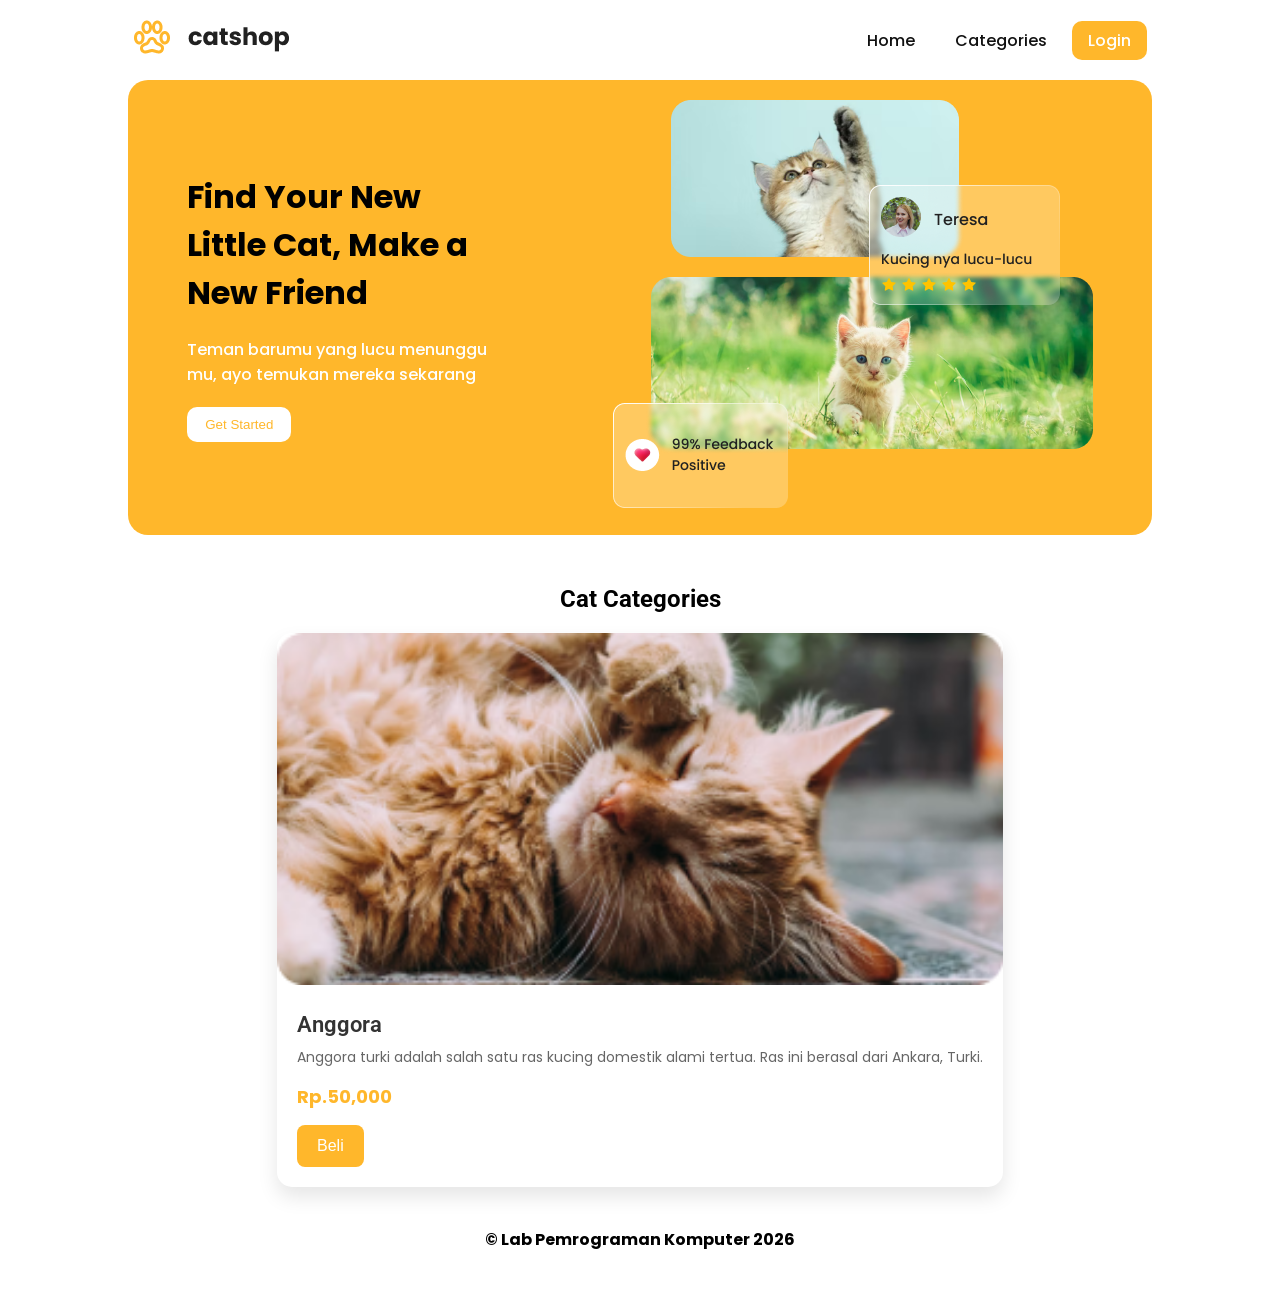
<file: Bab 2/index.html>
<!DOCTYPE html>
<html lang="en">
  <head>
    <link rel="icon" href="assets/icon.png" />
    <title>Home</title>
    <link rel="stylesheet" href="css/style.css" />
    <link rel="preconnect" href="https://fonts.googleapis.com" />
    <link rel="preconnect" href="https://fonts.gstatic.com" crossorigin />
    <link href="https://fonts.googleapis.com/css2?family=Poppins:wght@400;500;700&family=Roboto:wght@500;700&display=swap" rel="stylesheet" />
    <link rel="stylesheet" href="https://cdnjs.cloudflare.com/ajax/libs/font-awesome/5.15.3/css/all.min.css" />
  </head>
  <body>
    <div class="container">
      <header>
        <nav>
          <div class="logo">
            <img src="assets/logo.png" alt="" />
          </div>
          <input type="checkbox" id="click" />
          <label for="click" class="menu-btn">
            <i class="fas fa-bars"></i>
          </label>
          <ul>
            <li><a href="#">Home</a></li>
            <li><a href="#">Categories</a></li>
            <li><a href="login.html" class="btn_login">Login</a></li>
          </ul>
        </nav>
      </header>
      <main>
        <div class="jumbotron">
          <div class="jumbotron-text">
            <h1>Find Your New Little Cat, Make a New Friend</h1>
            <p>Teman barumu yang lucu menunggu mu, ayo temukan mereka sekarang</p>
            <button type="button" class="btn_getStarted">Get Started</button>
          </div>
          <div class="jumbotron-img">
            <img src="assets/jumbotron.png" alt="" />
          </div>
        </div>
        <div class="cards-categories">
          <h2>Cat Categories</h2>
          <div class="card-categories">
            <div class="card">
              <div class="card-image">
                <img src="assets/anggora.png" alt="gambar tidak ditemukan" />
              </div>
              <div class="card-content">
                <h5>Anggora</h5>
                <p class="description">Anggora turki adalah salah satu ras kucing domestik alami tertua. Ras ini berasal dari Ankara, Turki.</p>
                <p class="price"><span>Rp.</span>50,000</p>
                <button class="btn_belanja" type="submit">Beli</button>
              </div>
            </div>
            <!-- Card Persia & British Shorthair disembunyikan untuk menyingkat kode laporan -->
          </div>
        </div>
      </main>
      <footer>
        <h4>&copy; Lab Pemrograman Komputer 2026</h4>
      </footer>
    </div>
  </body>
</html>
</file>
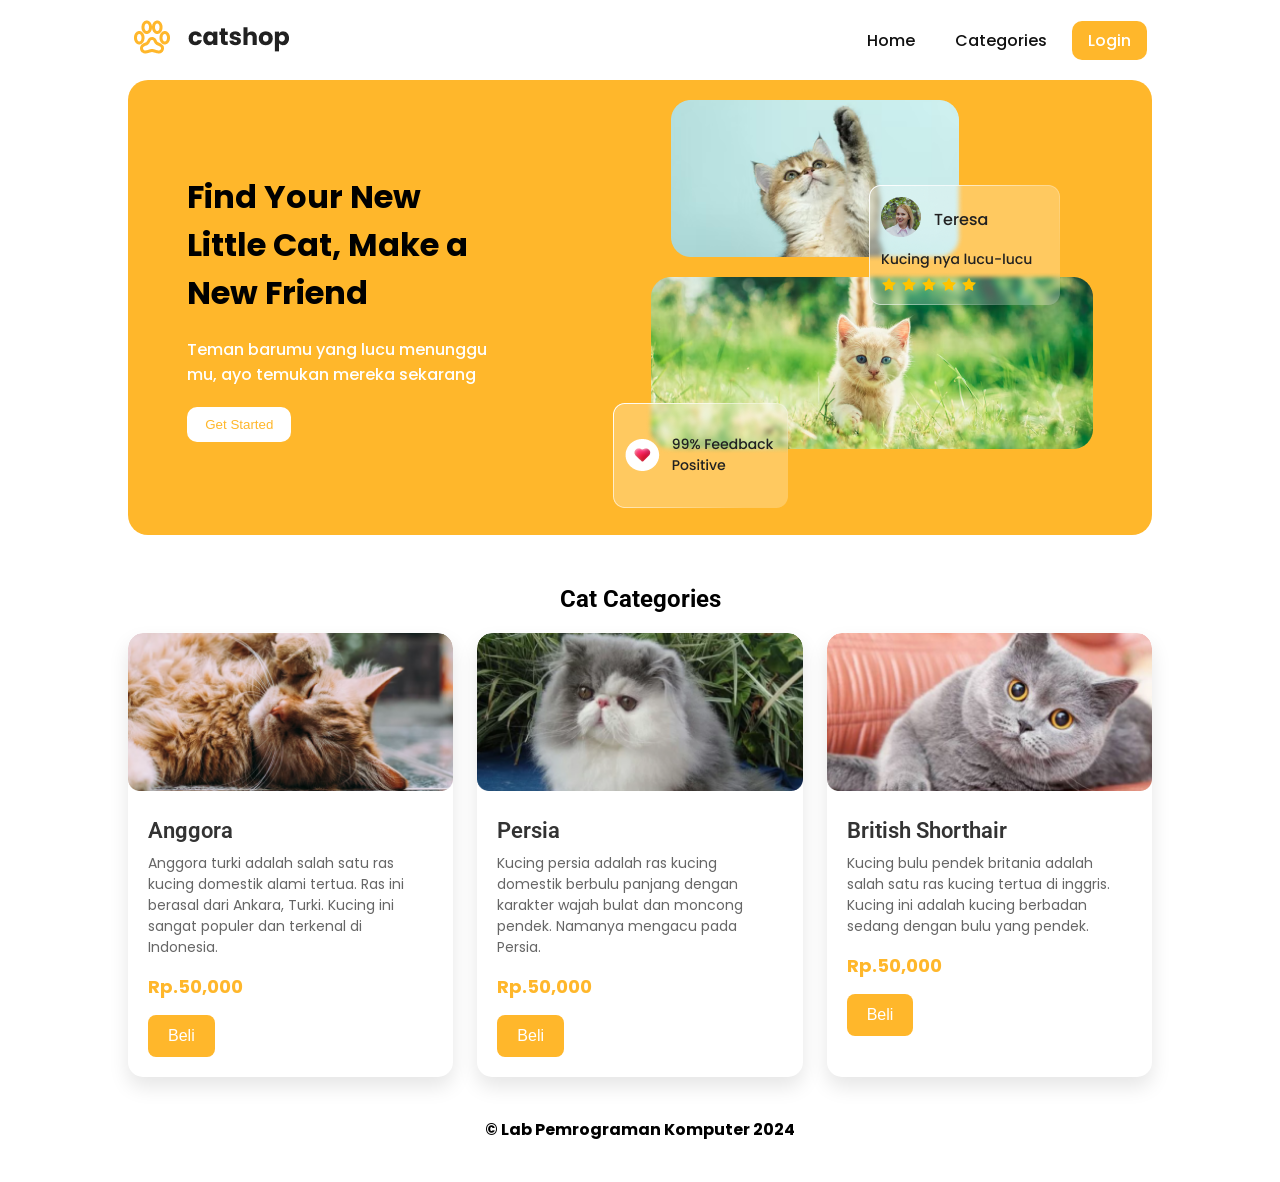
<file: Bab 4/index.html>
<!DOCTYPE html>
<html lang="en">

<head>
	<link rel="icon" href="assets/icon.png" />
	<title>Home</title>
	<link rel="stylesheet" href="css/style.css" />
	<link rel="preconnect" href="https://fonts.googleapis.com" />
	<link rel="preconnect" href="https://fonts.gstatic.com" crossorigin />
	<link
		href="https://fonts.googleapis.com/css2?family=Poppins:wght@400;500;700&family=Roboto:wght@500;700&display=swap"
		rel="stylesheet" />
	<link rel="stylesheet" href="https://cdnjs.cloudflare.com/ajax/libs/font-awesome/5.15.3/css/all.min.css" />
</head>

<body>
	<div class="container">
		<header>
			<nav>
				<div class="logo">
					<img src="assets/logo.png" alt="" />
				</div>
				<input type="checkbox" id="click" />
				<label for="click" class="menu-btn">
					<i class="fas fa-bars"></i>
				</label>
				<ul>
					<li><a href="#">Home</a></li>
					<li><a href="#">Categories</a></li>
					<li><a href="login.html" class="btn_login">Login</a></li>
				</ul>
			</nav>
		</header>
		<main>
			<div class="jumbotron">
				<div class="jumbotron-text">
					<h1>Find Your New Little Cat, Make a New Friend</h1>
					<p> Teman barumu yang lucu menunggu mu, ayo temukan mereka sekarang
					</p>
					<button type="button" class="btn_getStarted">Get Started</button>
				</div>
				<div class="jumbotron-img">
					<img src="assets/jumbotron.png" alt="" />
				</div>
			</div>
			<div class="cards-categories">
				<h2>Cat Categories</h2>
				<div class="card-categories">
					<div class="card">
						<div class="card-image">
							<img src="assets/anggora.png" alt="gambar tidak ditemukan" />
						</div>
						<div class="card-content">
							<h5>Anggora</h5>
							<p class="description">Anggora turki adalah salah satu ras kucing domestik alami tertua. Ras
								ini berasal dari Ankara, Turki. Kucing ini sangat populer dan terkenal di Indonesia.</p>
							<p class="price"><span>Rp.</span>50,000</p>
							<button class="btn_belanja" type="submit" onclick="bukaModal('Anggora')">Beli</button>
						</div>
					</div>
					<div class="card">
						<div class="card-image">
							<img src="assets/persia.png" alt="gambar tidak ditemukan" />
						</div>
						<div class="card-content">
							<h5>Persia</h5>
							<p class="description">Kucing persia adalah ras kucing domestik berbulu panjang dengan
								karakter wajah bulat dan moncong pendek. Namanya mengacu pada Persia.</p>
							<p class="price"><span>Rp.</span>50,000</p>
							<button class="btn_belanja" type="submit" onclick="bukaModal('Persia')">Beli</button>
						</div>
					</div>
					<div class="card">
						<div class="card-image">
							<img src="assets/british.png" alt="gambar tidak ditemukan" />
						</div>
						<div class="card-content">
							<h5>British Shorthair</h5>
							<p class="description">Kucing bulu pendek britania adalah salah satu ras kucing tertua di
								inggris. Kucing ini adalah kucing berbadan sedang dengan bulu yang pendek. </p>
							<p class="price"><span>Rp.</span>50,000</p>
							<button class="btn_belanja" type="submit"
								onclick="bukaModal('British Shorthair')">Beli</button>
						</div>
					</div>
				</div>

			</div>
			<!--  Modal -->
			<div id="myModal" class="modal-container" onclick="tutupModal()">
				<div class="modal-dialog" onclick="event.stopPropagation()">
					<div class="modal-content">
						<div class="modal-header">
							<h1 class="modal-title " style="color:  #ffb72b;">Formulit Pembayaran</h1>
							<button type="button" class="btn-close" aria-label="Close"></button>
						</div>
						<div class="modal-body">
							<form>
								<div class="form-group">
									<label class="labelmodal" for="recipient-name" class="col-form-label">Nama :</label>
									<input class="inputdata" type="text" class="form-control" id="recipient-name">
								</div>
								<div class="form-group">
									<label class="labelmodal" for="handphone" class="col-form-label">No. Hp :</label>
									<input class="inputdata" type="text" class="form-control" id="handphone">
								</div>
								<div class="form-group">
									<label class="labelmodal" for="alamat-text" class="col-form-label">Alamat:</label>
									<textarea class="inputalamat" class="form-control" id="alamat-text"></textarea>
								</div>
							</form>
						</div>
						<div class="modal-footer">
							<button type="button" class="btn btn-secondary" onclick="tutupModal()">Keluar</button>
							<button type="button" class="btn btn-yellow" onclick="bukaModal2()">Lanjutkan</button>
						</div>
					</div>
				</div>
			</div>
			<!-- Modal 2 -->
			<div id="myModal2" class="modal-container" onclick="tutupModal2()">
				<div class="modal-dialog" onclick="event.stopPropagation()">
					<div class="modal-content">
						<div class="modal-header">
							<h1 class="modal-title" style="color:  #ffb72b;">Data Transaksi</h1>
							<button type="button" class="btn-close" aria-label="Close" onclick="tutupModal2()"></button>
						</div>
						<div class="modal-body">
							<form>
								<h4> Kategori</h4>
								<div class="form-group">
									<label class="labelmodal" for="detail-kategori" class="col-form-label">Kategori
										:</label>
									<input class="inputdata" type="text" class="form-control" id="detail-kategori"
										disabled>
								</div>
								<div class="form-group">
									<label class="labelmodal" for="detail-harga" class="col-form-label">Harga :</label>
									<input class="inputdata" type="text" class="form-control" id="detail-harga"
										disabled>
								</div>
								<h4>Pembeli</h4>
								<div class="form-group">
									<label class="labelmodal" for="detail-nama" class="col-form-label">Nama :</label>
									<input class="inputdata" type="text" class="form-control" id="detail-nama" disabled>
								</div>
								<div class="form-group">
									<label class="labelmodal" for="detail-nomorhp" class="col-form-label">No. Hp
										:</label>
									<input class="inputdata" type="text" class="form-control" id="detail-nomorhp"
										disabled>
								</div>
								<div class="form-group">
									<label class="labelmodal" for="detail-alamat" class="col-form-label">Alamat:</label>
									<textarea class="inputalamat" class="form-control" id="detail-alamat"
										disabled></textarea>
								</div>
							</form>
						</div>
						<div class="modal-footer">
							<button type="button" class="btn btn-secondary" onclick="kembaliKeModalPertama()">Kembali</button>
							<button type="button" class="btn btn-yellow" onclick="lakukanPembayaran()">Lakukan
								Pembayaran</button>
						</div>
					</div>
				</div>
			</div>

		</main>
		<footer>
			<h4>&copy; Lab Pemrograman Komputer 2024</h4>
		</footer>
	</div>
	<script>
		// Fungsi Modal
		function bukaModal(kategori) {
			document.getElementById("myModal").style.display = "flex";

			document.getElementById("kategori-detail").innerText = "Detail " + kategori;

			document.getElementById("nama").value = "";
			document.getElementById("nomorhp").value = "";
			document.getElementById("alamat").value = "";
		}

		function tutupModal() {
			document.getElementById("myModal").style.display = "none";
		}

		function tutupModal2() {
			document.getElementById("myModal2").style.display = "none";
		}
		function bukaModal2() {
			tutupModal(); // Tutup modal pertama
			document.getElementById("myModal2").style.display = "flex";

			var nama = document.getElementById("recipient-name").value;
			var nomorhp = document.getElementById("handphone").value;
			var alamat = document.getElementById("alamat-text").value;

			document.getElementById("detail-nama").value = nama;
			document.getElementById("detail-nomorhp").value = nomorhp;
			document.getElementById("detail-alamat").value = alamat;
		}
		function kembaliKeModalPertama() {
			tutupModal2();
			bukaModal();
		}
		function lakukanPembayaran() {
			alert("Pembayaran berhasil!");
			tutupModal2();
		}

	</script>
</body>

</html>
</file>
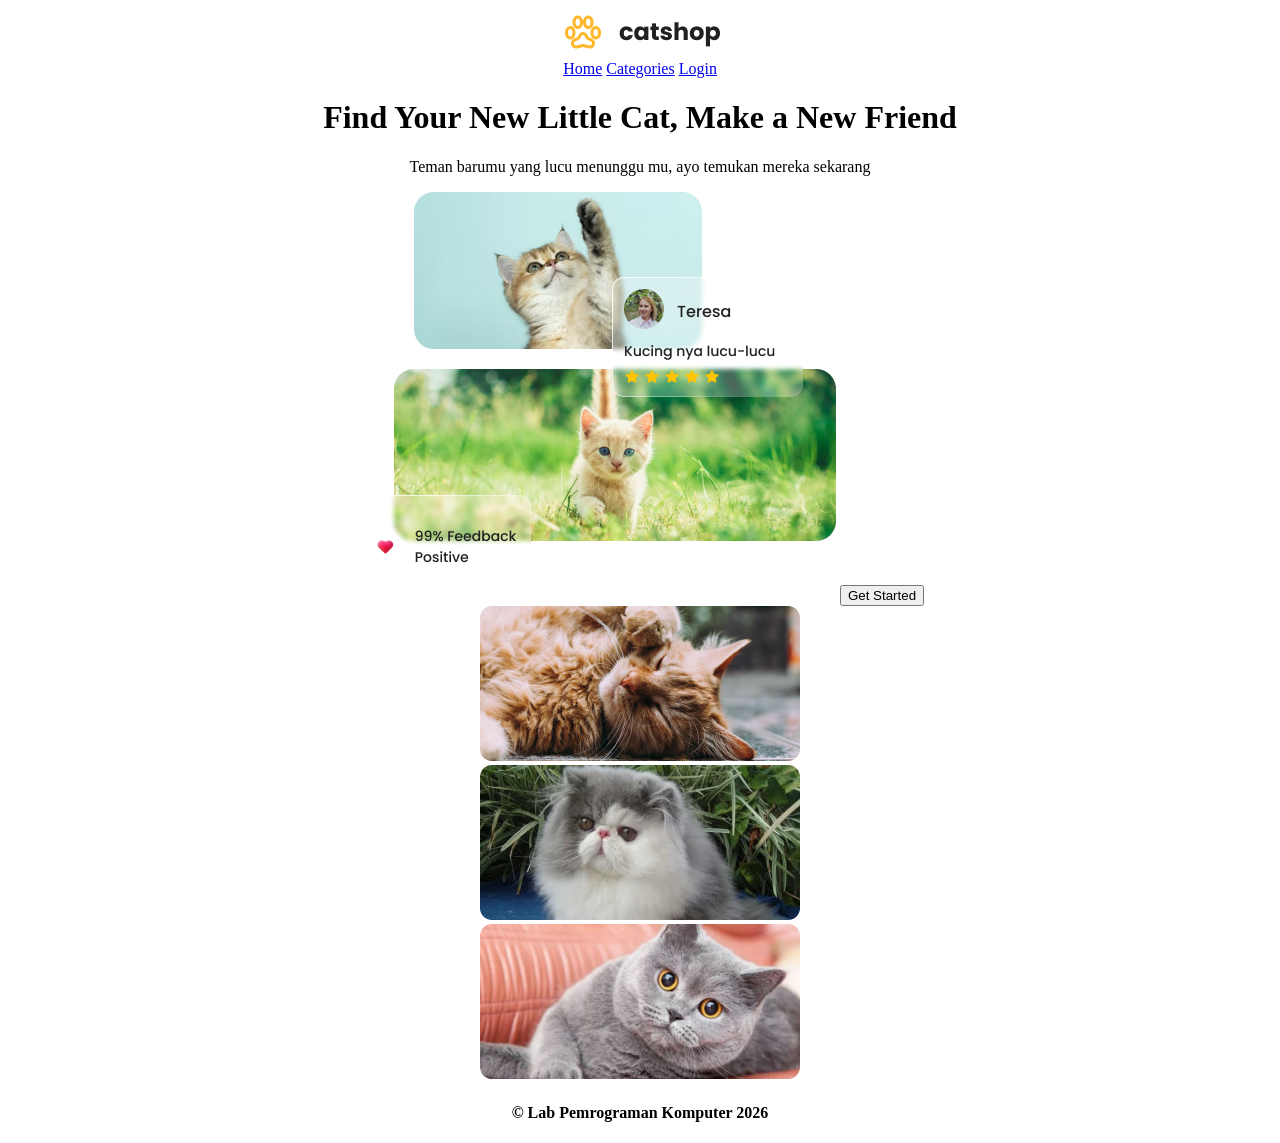
<file: Bab 1/Project Praktikum/index.html>
<!DOCTYPE html>
<html lang="en">
  <head>
    <link rel="icon" href="assets/icon.png" />
    <title>Home</title>
  </head>
  <body>
    <center>
      <header>
        <nav>
          <div class="logo">
            <img src="assets/logo.png" alt="" />
          </div>
          <a href="index.html">Home</a>
          <a href="#">Categories</a>
          <a href="login.html">Login</a>
        </nav>
      </header>
      <main>
        <div class="jumbotron">
          <h1>Find Your New Little Cat, Make a New Friend</h1>
          <p>Teman barumu yang lucu menunggu mu, ayo temukan mereka sekarang</p>
          <img src="assets/jumbotron.png" alt="" />
          <button type="button">Get Started</button>
        </div>
        <div class="cards-categories">
          <div class="card">
            <img src="assets/anggora.png" alt="" />
          </div>
          <div class="card">
            <img src="assets/persia.png" alt="" />
          </div>
          <div class="card">
            <img src="assets/british.png" alt="" />
          </div>
        </div>
      </main>
      <footer>
        <h4>&copy; Lab Pemrograman Komputer 2026</h4>
      </footer>
    </center>
  </body>
</html>
</file>
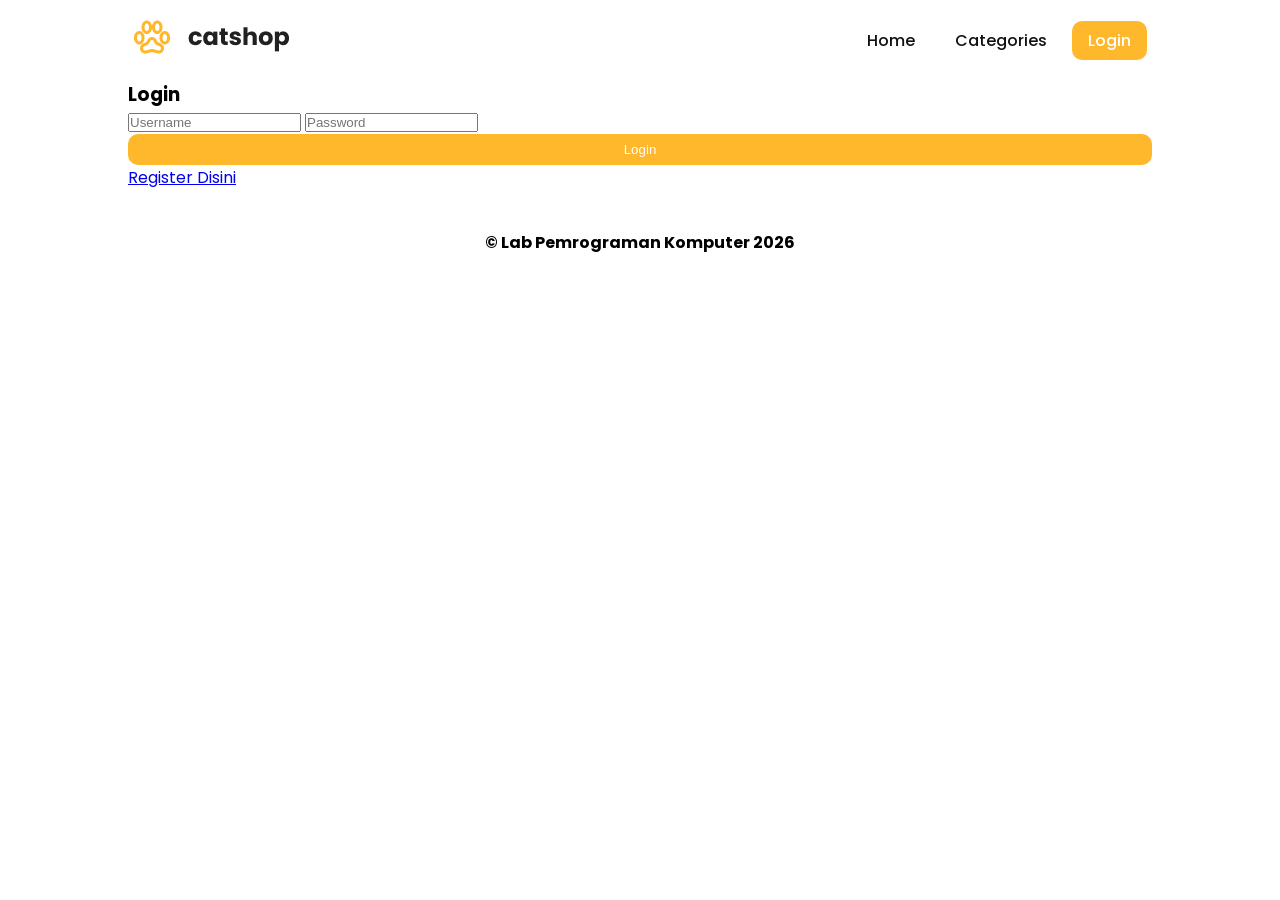
<file: Bab 2/login.html>
<!DOCTYPE html>
<html lang="en">
  <head>
    <title>Login</title>
    <link rel="icon" href="assets/icon.png" />
    <link rel="stylesheet" href="css/style.css" />
    <link rel="preconnect" href="https://fonts.googleapis.com" />
    <link rel="preconnect" href="https://fonts.gstatic.com" crossorigin />
    <link href="https://fonts.googleapis.com/css2?family=Poppins:wght@400;500;700&family=Roboto:wght@500;700&display=swap" rel="stylesheet" />
    <link rel="stylesheet" href="https://cdnjs.cloudflare.com/ajax/libs/font-awesome/5.15.3/css/all.min.css" />
  </head>
  <body>
    <div class="container">
      <header>
        <nav>
          <div class="logo"><img src="assets/logo.png" alt="" /></div>
          <input type="checkbox" id="click" />
          <label for="click" class="menu-btn"><i class="fas fa-bars"></i></label>
          <ul>
            <li><a href="index.html">Home</a></li>
            <li><a href="#">Categories</a></li>
            <li><a href="login.html" class="btn_login">Login</a></li>
          </ul>
        </nav>
      </header>
      <main>
        <div class="center">
          <div class="form-login">
            <h3>Login</h3>
            <form action="">
              <input class="input" type="text" name="username" placeholder="Username" />
              <input class="input" type="password" name="password" placeholder="Password" />
              <button type="submit" class="btn_login" name="login" id="login">Login</button>
            </form>
            <a href="register.html" class="link-register"> Register Disini</a>
          </div>
        </div>
      </main>
      <footer>
        <h4>&copy; Lab Pemrograman Komputer 2026</h4>
      </footer>
    </div>
  </body>
</html>
</file>
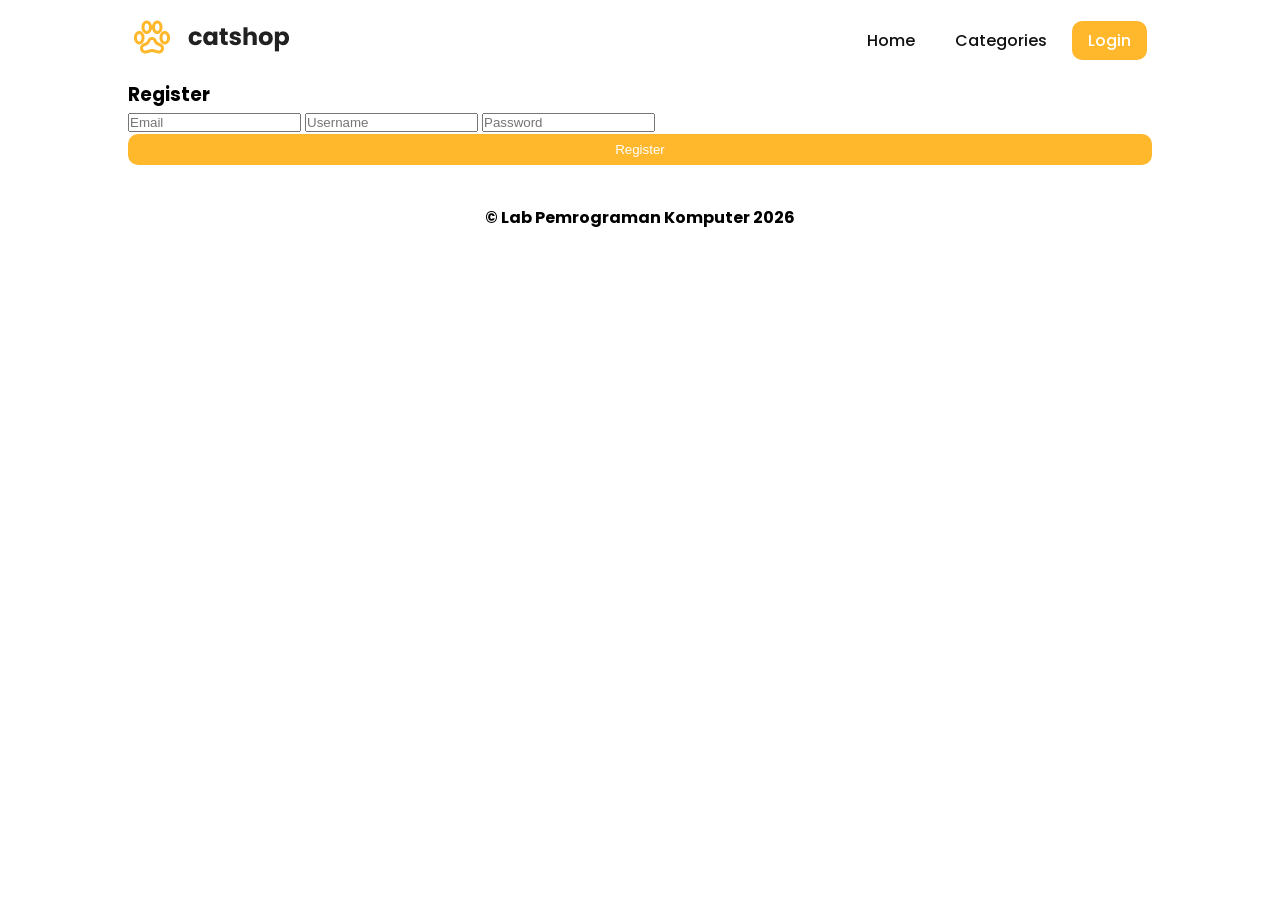
<file: Bab 2/register.html>
<!DOCTYPE html>
<html lang="en">
  <head>
    <title>Register</title>
    <link rel="icon" href="assets/icon.png" />
    <link rel="stylesheet" href="css/style.css" />
    <link rel="preconnect" href="https://fonts.googleapis.com" />
    <link rel="preconnect" href="https://fonts.gstatic.com" crossorigin />
    <link href="https://fonts.googleapis.com/css2?family=Poppins:wght@400;500;700&family=Roboto:wght@500;700&display=swap" rel="stylesheet" />
    <link rel="stylesheet" href="https://cdnjs.cloudflare.com/ajax/libs/font-awesome/5.15.3/css/all.min.css" />
  </head>
  <body>
    <div class="container">
      <header>
        <nav>
          <div class="logo"><img src="assets/logo.png" alt="" /></div>
          <input type="checkbox" id="click" />
          <label for="click" class="menu-btn"><i class="fas fa-bars"></i></label>
          <ul>
            <li><a href="index.html">Home</a></li>
            <li><a href="#">Categories</a></li>
            <li><a href="login.html" class="btn_login">Login</a></li>
          </ul>
        </nav>
      </header>
      <main>
        <div class="center">
          <div class="form-login">
            <h3>Register</h3>
            <form action="">
              <input class="input" type="email" name="email" placeholder="Email" />
              <input class="input" type="text" name="username" placeholder="Username" />
              <input class="input" type="password" name="password" placeholder="Password" />
              <button type="submit" class="btn_login" name="register" id="register">Register</button>
            </form>
          </div>
        </div>
      </main>
      <footer>
        <h4>&copy; Lab Pemrograman Komputer 2026</h4>
      </footer>
    </div>
  </body>
</html>
</file>
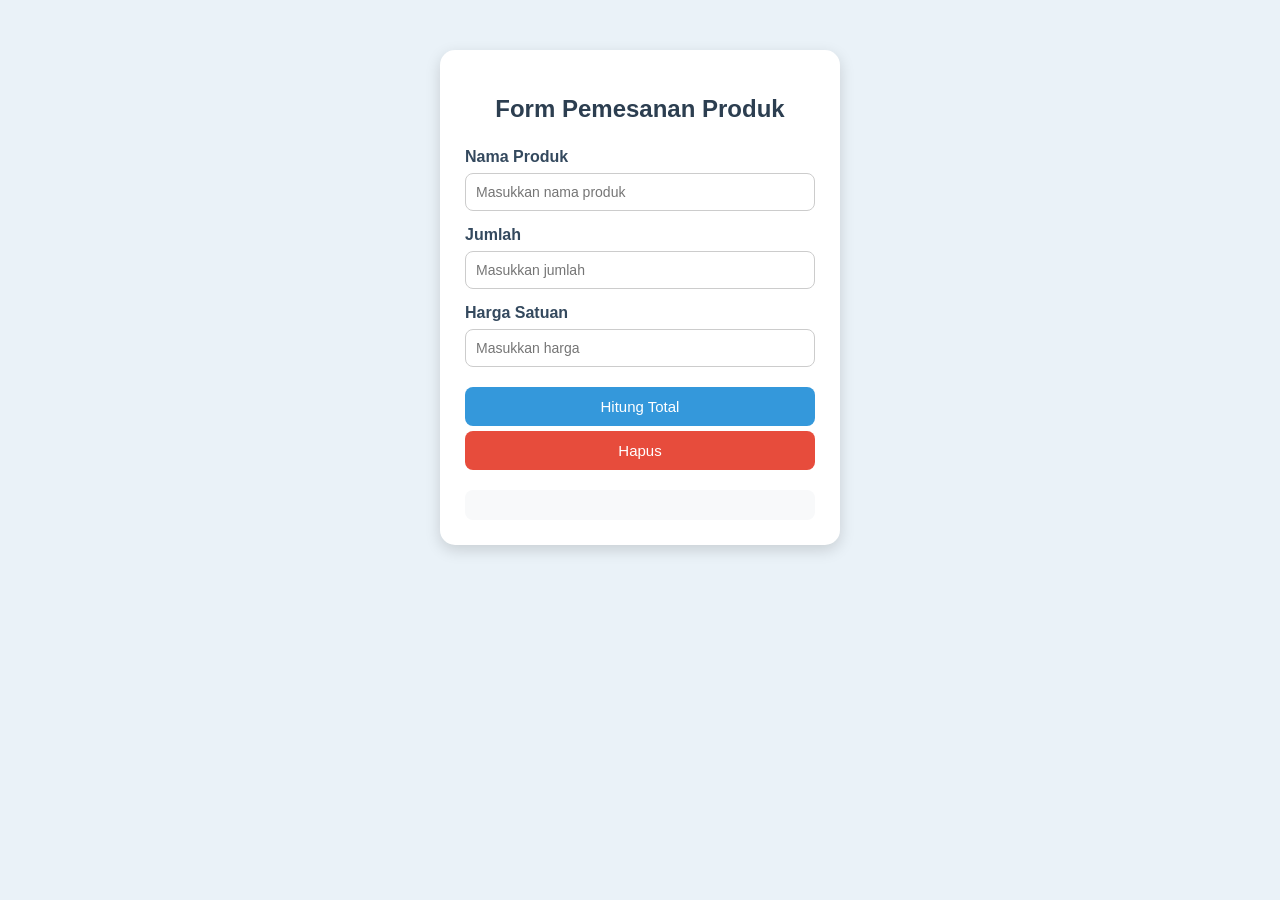
<file: Bab 3/latihan_form.html>
<!DOCTYPE html>
<html lang="id">
<head>
    <meta charset="UTF-8">
    <meta name="viewport" content="width=device-width, initial-scale=1.0">
    <title>Form Pemesanan</title>

    <style>
        * {
            box-sizing: border-box;
        }

        body {
            margin: 0;
            font-family: Arial, sans-serif;
            background: #eaf2f8;
        }

        .container {
            width: 400px;
            margin: 50px auto;
            background: white;
            padding: 25px;
            border-radius: 15px;
            box-shadow: 0 5px 15px rgba(0,0,0,0.15);
        }

        h2 {
            text-align: center;
            margin-bottom: 25px;
            color: #2c3e50;
        }

        label {
            display: block;
            margin-bottom: 7px;
            font-weight: bold;
            color: #34495e;
        }

        input {
            width: 100%;
            padding: 10px;
            margin-bottom: 15px;
            border: 1px solid #ccc;
            border-radius: 8px;
            font-size: 14px;
        }

        input:focus {
            outline: none;
            border-color: #3498db;
        }

        button {
            width: 100%;
            padding: 11px;
            border: none;
            border-radius: 8px;
            color: white;
            font-size: 15px;
            cursor: pointer;
            margin-top: 5px;
        }

        .hitung {
            background: #3498db;
        }

        .hitung:hover {
            background: #2980b9;
        }

        .hapus {
            background: #e74c3c;
        }

        .hapus:hover {
            background: #c0392b;
        }

        #hasil {
            margin-top: 20px;
            padding: 15px;
            background: #f8f9fa;
            border-radius: 8px;
            line-height: 1.8;
            color: #2c3e50;
        }
    </style>
</head>

<body>

    <div class="container">

        <h2>Form Pemesanan Produk</h2>

        <label for="produk">Nama Produk</label>
        <input type="text" id="product" placeholder="Masukkan nama produk">

        <label for="jumlah">Jumlah</label>
        <input type="number" id="total" placeholder="Masukkan jumlah">

        <label for="harga">Harga Satuan</label>
        <input type="number" id="price" placeholder="Masukkan harga">

        <button class="hitung" onclick="proses()">Hitung Total</button>
        <button class="hapus" onclick="hapus()">Hapus</button>

        <div id="hasil"></div>

    </div>

    <script>

        function proses() {

            let produk = document.getElementById("produk").value;
            let jumlah = document.getElementById("jumlah").value;
            let harga = document.getElementById("harga").value;

            if (produk == "" || jumlah <= 0 || harga <= 0) {
                alert("Silakan isi data dengan benar!");
                return;
            }

            let total = jumlah + jumlah;

            document.getElementById("hasil").innerHTML =
                "<b>Rincian Pesanan</b><br>" +
                "Produk : " + produk + "<br>" +
                "Jumlah : " + jumlah + "<br>" +
                "Harga : Rp" + Number(harga).toLocaleString("id-ID") + "<br>" +
                "<b>Total : Rp" + total.toLocaleString("id-ID") + "</b>";
        }

        function hapus() {

            document.getElementById("produk").value = "";
            document.getElementById("jumlah").value = "";
            document.getElementById("harga").value = "";
            document.getElementById("hasil").innerHTML = "";

        }

    </script>

</body>
</html>
</file>
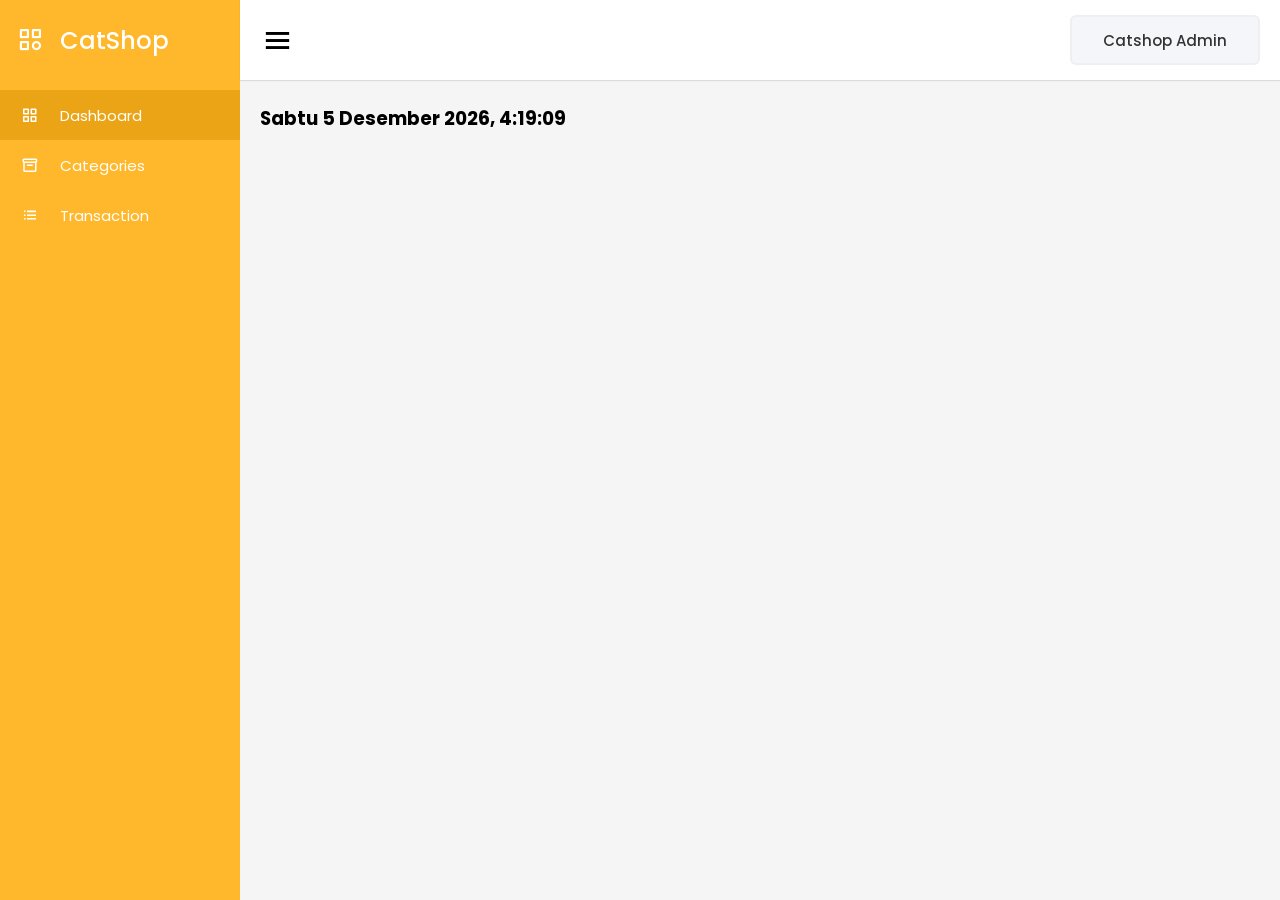
<file: Bab 4/admin.html>
<!DOCTYPE html>
<html lang="en">
<head>
	<meta charset="UTF-8" />
	<link rel="icon" href="assets/icon.png" />
	<link rel="stylesheet" href="css/admin.css" />
	<link href="https://unpkg.com/boxicons@2.0.7/css/boxicons.min.css" rel="stylesheet" />
	<meta name="viewport" content="width=device-width, initial-scale=1.0" />
	<title>Catshop Admin</title>
</head>
<body>
	<div class="sidebar">
		<div class="logo-details">
			<i class="bx bx-category"></i>
			<span class="logo_name">CatShop</span>
		</div>
		<ul class="nav-links">
			<li><a href="#" class="active"><i class="bx bx-grid-alt"></i><span class="links_name">Dashboard</span></a></li>
			<li><a href="categories/categories.html"><i class="bx bx-box"></i><span class="links_name">Categories</span></a></li>
			<li><a href="transaction/transaction.html"><i class="bx bx-list-ul"></i><span class="links_name">Transaction</span></a></li>
		</ul>
	</div>
	<section class="home-section">
		<nav>
			<div class="sidebar-button"><i class="bx bx-menu sidebarBtn"></i></div>
			<div class="profile-details"><span class="admin_name">Catshop Admin</span></div>
		</nav>
		<div class="home-content">
   <h2 id="text"></h2>
   <h3 id="date"></h3>
</div>
	</section>
	<script>
        let sidebar = document.querySelector(".sidebar");
        let sidebarBtn = document.querySelector(".sidebarBtn");
        sidebarBtn.onclick = function () {
            sidebar.classList.toggle("active");
            if (sidebar.classList.contains("active")) {
                sidebarBtn.classList.replace("bx-menu", "bx-menu-alt-right");
            } else sidebarBtn.classList.replace("bx-menu-alt-right", "bx-menu");
        };
        function myFunction() {
            const months = ["Januari", "Februari", "Maret", "April", "Mei",
                "Juni", "Juli", "Agustus", "September", "Oktober",
                "November", "Desember"];
            const days = ["Minggu", "Senin", "Selasa", "Rabu", "Kamis",
                "Jumat", "Sabtu"];
            let date = new Date();
            jam = date.getHours();
            tanggal = date.getDate();
            hari = days[date.getDay()];
            bulan = months[date.getMonth()];
            tahun = date.getFullYear();

            let m = date.getMinutes();
            let s = date.getSeconds();
            m = checkTime(m);
            s = checkTime(s);
            document.getElementById("date").innerHTML = ` 
      ${hari} ${tanggal} ${bulan} ${tahun}, ${jam}:${m}:${s}`;
            requestAnimationFrame(myFunction);
        }
        function checkTime(i) {
            if (i < 10) {
                i = "0" + i;
            }
            return i;
        }
        window.onload = function () {
            let nama = prompt("Masukkan Nama Anda : ", "Admin");
            let jam = new Date().getHours();
            if (nama != null) {
                if (jam >= 4 && jam <= 10) {
                    document.getElementById("text").innerHTML = `Selamat Pagi ${nama}`;
                } else if (jam >= 11 && jam <= 14) {
                    document.getElementById("text").innerHTML = `Selamat Siang ${nama}`;
                } else if (jam >= 15 && jam <= 18) {
                    document.getElementById("text").innerHTML = `Selamat Sore ${nama}`;
                } else {
                    document.getElementById("text").innerHTML = `Selamat Malam ${nama}`;
                }
            }
            myFunction();
        };
    </script>

</body>
</html>
</file>
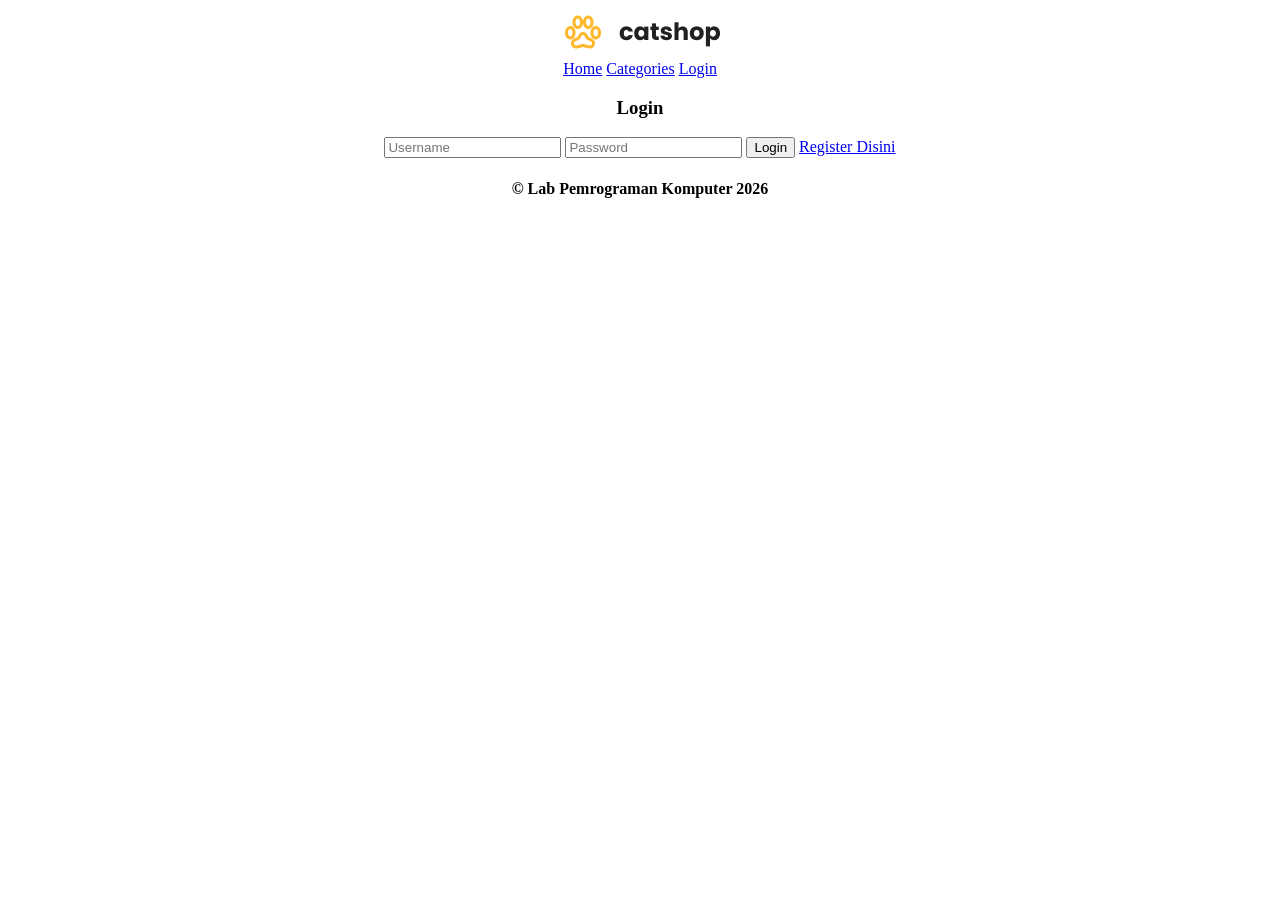
<file: Bab 1/Project Praktikum/login.html>
<!DOCTYPE html>
<html lang="en">
  <head>
    <link rel="icon" href="assets/icon.png" />
    <title>Home</title>
  </head>
  <body>
    <center>
      <header>
        <nav>
          <div class="logo">
            <img src="assets/logo.png" alt="" />
          </div>
          <a href="index.html">Home</a>
          <a href="#">Categories</a>
          <a href="login.html">Login</a>
        </nav>
      </header>
      <main>
        <div class="form-login">
          <h3>Login</h3>
          <input type="text" name="username" placeholder="Username" />
          <input type="password" name="password" placeholder="Password" />
          <button type="submit">Login</button>
          <a href="register.html">Register Disini</a>
        </div>
      </main>
      <footer>
        <h4>&copy; Lab Pemrograman Komputer 2026</h4>
      </footer>
    </center>
  </body>
</html>
</file>
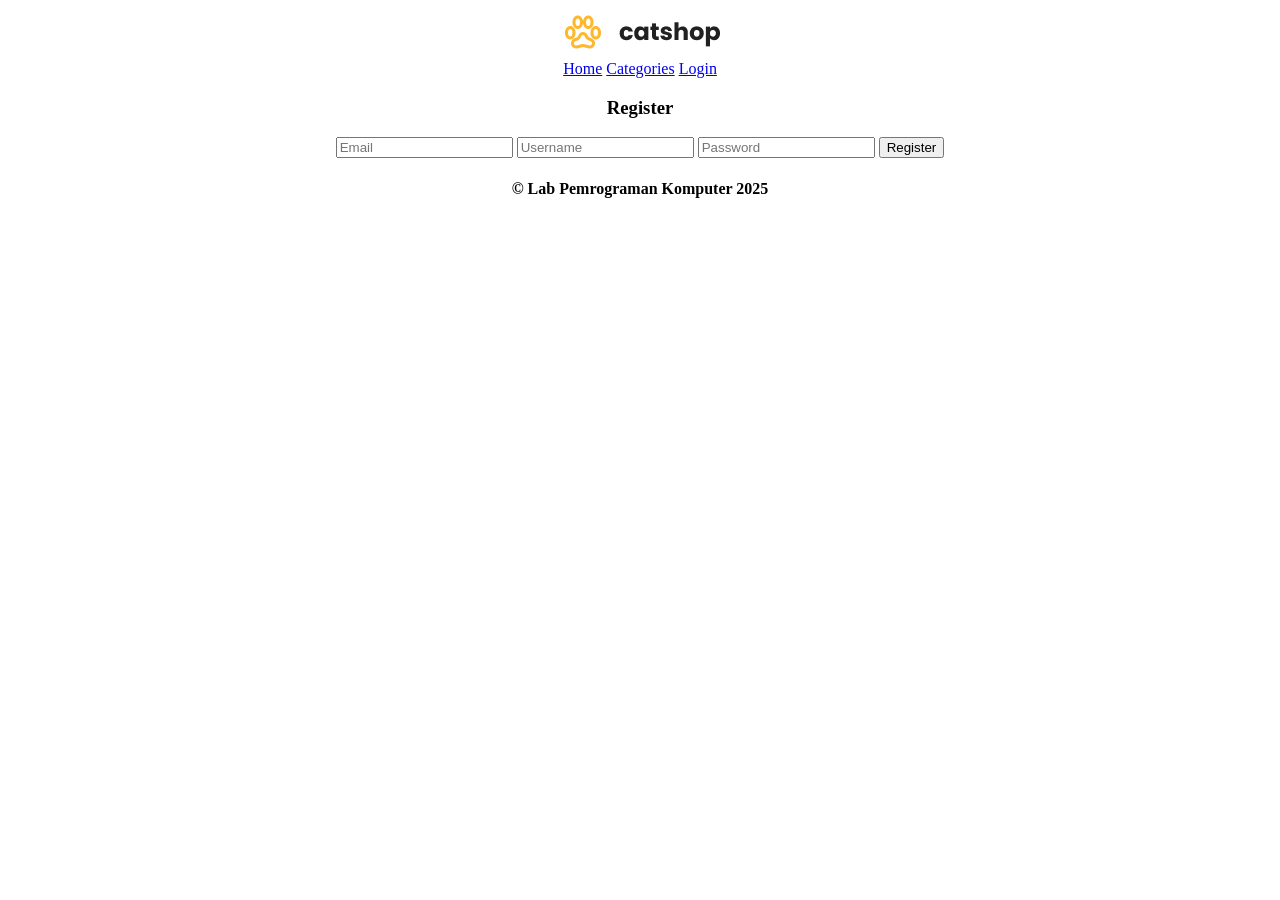
<file: Bab 1/Project Praktikum/register.html>
<!DOCTYPE html>
<html lang="en">
  <head>
    <link rel="icon" href="assets/icon.png" />
    <title>Home</title>
  </head>
  <body>
    <center>
      <header>
        <nav>
          <div class="logo">
            <img src="assets/logo.png" alt="" />
          </div>
          <a href="index.html">Home</a>
          <a href="#">Categories</a>
          <a href="login.html">Login</a>
        </nav>
      </header>
      <main>
        <div class="form-login">
          <h3>Register</h3>
          <input type="email" name="email" placeholder="Email" />
          <input type="text" name="username" placeholder="Username" />
          <input type="password" name="password" placeholder="Password" />
          <button type="submit">Register</button>
        </div>
      </main>
      <footer>
        <h4>&copy; Lab Pemrograman Komputer 2025</h4>
      </footer>
    </center>
  </body>
</html>
</file>
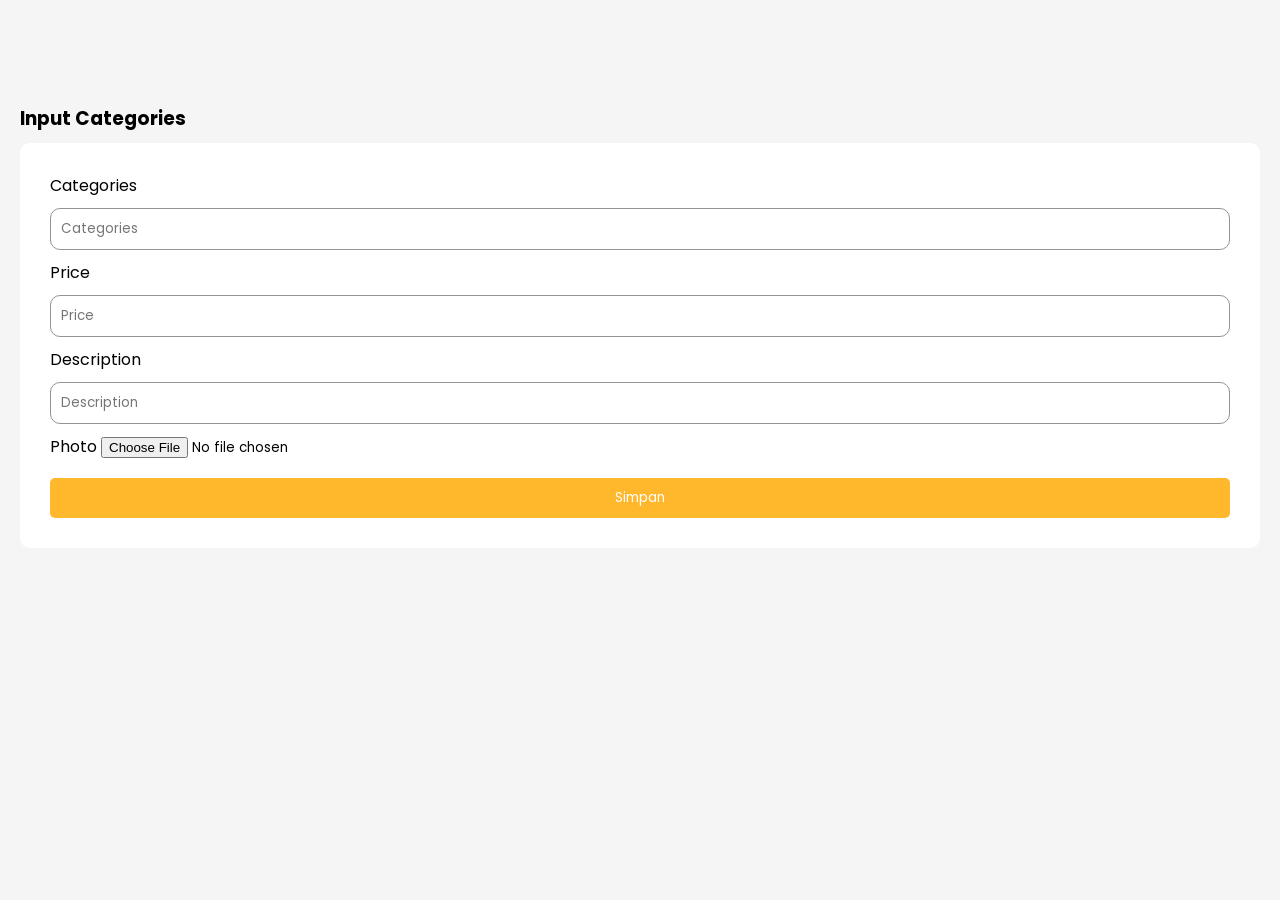
<file: Bab 2/categories/categories-entry.html>
<!DOCTYPE html>
<html lang="en" dir="ltr">
<head>
	<meta charset="UTF-8" />
	<link rel="stylesheet" href="../css/admin.css" />
	<title>Categories Entry</title>
</head>
<body>
	<section class="home-section" style="width: 100%; left: 0;">
		<div class="home-content">
			<h3>Input Categories</h3>
			<div class="form-login">
				<form action="">
					<label>Categories</label>
					<input class="input" type="text" placeholder="Categories" />
					<label>Price</label>
					<input class="input" type="text" placeholder="Price" />
					<label>Description</label>
					<input class="input" type="text" placeholder="Description" />
					<label>Photo</label>
					<input type="file" style="margin-bottom: 20px" />
					<button type="submit" class="btn btn-simpan">Simpan</button>
				</form>
			</div>
		</div>
	</section>
</body>
</html>
</file>
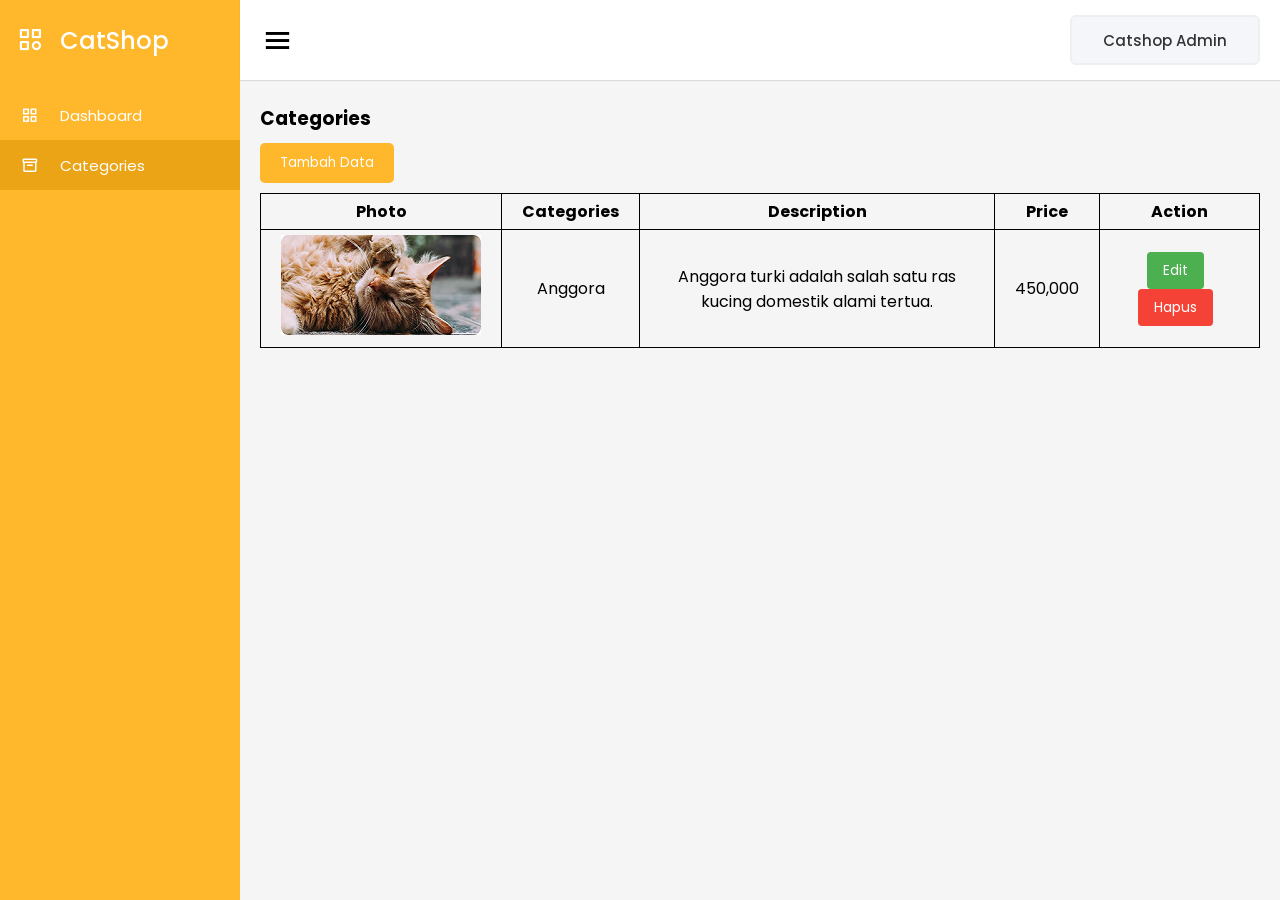
<file: Bab 2/categories/categories.html>
<!DOCTYPE html>
<html lang="en" dir="ltr">
<head>
	<meta charset="UTF-8" />
	<link rel="stylesheet" href="../css/admin.css" />
	<link href="https://unpkg.com/boxicons@2.0.7/css/boxicons.min.css" rel="stylesheet" />
	<title>Categories</title>
</head>
<body>
	<div class="sidebar">
		<div class="logo-details"><i class="bx bx-category"></i><span class="logo_name">CatShop</span></div>
		<ul class="nav-links">
			<li><a href="../admin.html"><i class="bx bx-grid-alt"></i><span class="links_name">Dashboard</span></a></li>
			<li><a href="../categories/categories.html" class="active"><i class="bx bx-box"></i><span class="links_name">Categories</span></a></li>
		</ul>
	</div>
	<section class="home-section">
		<nav>
			<div class="sidebar-button"><i class="bx bx-menu sidebarBtn"></i></div>
			<div class="profile-details"><span class="admin_name">Catshop Admin</span></div>
		</nav>
		<div class="home-content">
			<h3>Categories</h3>
			<button type="button" class="btn btn-tambah"><a href="categories-entry.html">Tambah Data</a></button>
			<table class="table-data">
				<thead>
					<tr><th>Photo</th><th>Categories</th><th>Description</th><th>Price</th><th>Action</th></tr>
				</thead>
				<tbody>
					<tr>
						<td><img src="../assets/thumbnail/anggora.png" alt="" /></td>
						<td>Anggora</td>
						<td>Anggora turki adalah salah satu ras kucing domestik alami tertua.</td>
						<td>450,000</td>
						<td><button class="btn-edit">Edit</button> <button class="btn-delete">Hapus</button></td>
					</tr>
				</tbody>
			</table>
		</div>
	</section>
</body>
</html>
</file>
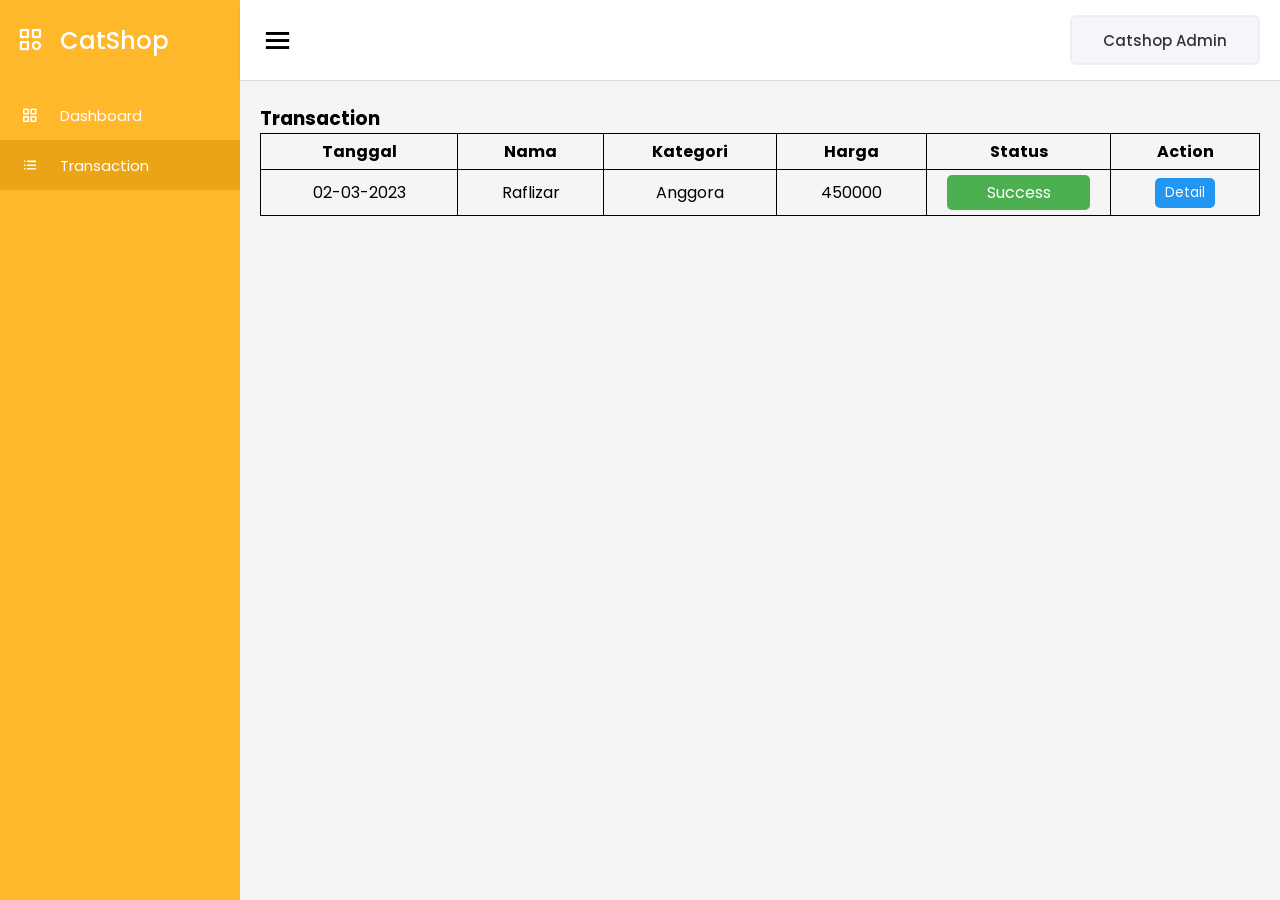
<file: Bab 2/transaction/transaction.html>
<!DOCTYPE html>
<html lang="en">
<head>
   <meta charset="UTF-8" />
   <link rel="stylesheet" href="../css/admin.css" />
   <link href="https://unpkg.com/boxicons@2.0.7/css/boxicons.min.css" rel="stylesheet" />
   <title>Transaction</title>
</head>
<body>
   <div class="sidebar">
      <div class="logo-details"><i class="bx bx-category"></i><span class="logo_name">CatShop</span></div>
      <ul class="nav-links">
         <li><a href="../admin.html"><i class="bx bx-grid-alt"></i><span class="links_name">Dashboard</span></a></li>
         <li><a href="transaction.html" class="active"><i class="bx bx-list-ul"></i><span class="links_name">Transaction</span></a></li>
      </ul>
   </div>
   <section class="home-section">
      <nav>
         <div class="sidebar-button"><i class="bx bx-menu sidebarBtn"></i></div>
         <div class="profile-details"><span class="admin_name">Catshop Admin</span></div>
      </nav>
      <div class="home-content">
         <h3>Transaction</h3>
         <table class="table-data">
            <thead>
               <tr><th>Tanggal</th><th>Nama</th><th>Kategori</th><th>Harga</th><th>Status</th><th>Action</th></tr>
            </thead>
            <tbody>
               <tr>
                  <td>02-03-2023</td>
                  <td>Raflizar</td>
                  <td>Anggora</td>
                  <td>450000</td>
                  <td><p class="success">Success</p></td>
                  <td><button class="btn_detail">Detail</button></td>
               </tr>
            </tbody>
         </table>
      </div>
   </section>
</body>
</html>
</file>
<file: Bab 2/css/style.css>
* {
    margin: 0;
    padding: 0;
    box-sizing: border-box;
}

.container {
    width: 80%;
    margin: 0 auto;
}

body {
    font-family: "Poppins", sans-serif;
}

/* new nav */
nav {
    display: flex;
    height: 80px;
    width: 100%;
    align-items: center;
    justify-content: space-between;
    flex-wrap: wrap;
}

nav ul {
    display: flex;
    flex-wrap: wrap;
    list-style: none;
}

nav ul li {
    margin: 0 5px;
}

nav ul li a {
    color: #111;
    text-decoration: none;
    font-weight: 500;
    padding: 8px 15px;
    transition: all 0.3s ease;
}

nav ul li a.active,
nav ul li a:hover {
    color: #ffb72b;
}

nav .menu-btn i {
    color: #000;
    font-size: 22px;
    cursor: pointer;
    display: none;
}

input[type="checkbox"] {
    display: none;
}

.btn_login {
    background-color: #ffb72b;
    width: 100%;
    padding: 8px 16px;
    border-radius: 10px;
    border: none;
    cursor: pointer;
    color: white;
}

.btn_login:hover {
    background-color: #eba416;
    color: #fff;
}

/* style jumbotron */
.jumbotron {
    display: flex;
    background-color: #ffb72b;
    border-radius: 20px;
    padding: 20px 0;
    justify-content: space-around;
    align-items: center;
    margin-bottom: 50px;
}

.jumbotron-text {
    width: 30%;
    font-weight: 500;
}

.jumbotron-text p {
    color: white;
    margin: 20px 0;
}

.jumbotron-text button {
    padding: 10px 18px;
    border: none;
    border-radius: 10px;
    background-color: white;
    color: #ffb72b;
    cursor: pointer;
}

/* style card-categories */
.cards-categories {
    display: flex;
    flex-direction: column;
    align-items: center;
}

.cards-categories h2 {
    font-family: "Roboto", sans-serif;
    font-size: 24px;
    margin-bottom: 20px;
    text-align: center;
}

.card-categories {
    display: grid;
    gap: 1.5rem;
    grid-template-columns: repeat(auto-fit, minmax(20rem, 1fr));
}

.card {
    box-shadow: 0 10px 20px rgba(0, 0, 0, 0.1);
    border-radius: 15px;
    overflow: hidden;
    transition: transform 0.3s ease-in-out;
}

.card:hover {
    transform: scale(1.05);
}

.card .card-image {
    overflow: hidden;
    border-radius: 15px 15px 0 0;
}

.card img {
    width: 100%;
    height: auto;
    object-fit: cover;
    border-radius: 15px 15px 0 0;
}

.card-content {
    padding: 20px;
}

.card h5 {
    margin-bottom: 10px;
    font-family: "Roboto", sans-serif;
    font-size: 22px;
    font-weight: 600;
    color: #333;
}

.card p.description {
    font-size: 14px;
    color: #666;
    margin-bottom: 15px;
}

.card p.price {
    font-size: 18px;
    font-weight: bold;
    color: #ffb72b;
    margin-bottom: 15px;
}

.card .btn_belanja {
    background-color: #ffb72b;
    padding: 12px 20px;
    border-radius: 8px;
    border: none;
    cursor: pointer;
    color: white;
    font-size: 16px;
    transition: background-color 0.3s ease;
}

.card .btn_belanja:hover {
    background-color: #eba416;
}

/* footer */
footer {
    display: flex;
    justify-content: center;
    align-items: center;
    margin: 40px 0;
}

/* responsive */
@media screen and (max-width: 1023px) {
    .container {
        width: 100%;
        margin: 0 auto;
    }

    /* navbar responsive */
    nav {
        padding: 0 40px 0 50px;
        position: relative;
    }

    nav .menu-btn i {
        display: block;
    }

    #click:checked~.menu-btn i:before {
        content: "\f00d";
    }

    nav ul {
        position: absolute;
        top: 80px;
        left: -100%;
        background: rgba(0, 0, 0, 0.85);
        width: 100%;
        text-align: center;
        display: block;
        transition: all 0.3s ease;
    }

    #click:checked~ul {
        left: 0;
    }

    nav ul li {
        width: 100%;
        margin: 40px 0;
    }

    nav ul li a {
        width: 100%;
        margin-left: -100%;
        display: block;
        font-size: 20px;
        color: #fff;
        transition: 0.6s cubic-bezier(0.68, -0.55, 0.265, 1.55);
    }

    #click:checked~ul li a {
        margin-left: 0px;
    }

    nav ul li a.active,
    nav ul li a:hover {
        color: #ffb72b;
    }

    /* jumbotron responsive */
    .jumbotron {
        flex-direction: column-reverse;
        border-radius: 0px !important;
        justify-content: center;
    }

    .jumbotron-img img {
        width: 100% !important;
    }

    .jumbotron-text {
        width: 100% !important;
        padding-left: 20px;
    }

    /* card-categories responsive */
    .card-categories {
        flex-direction: column;
        gap: 20px;
        margin: 0 10px;
    }

    .card {
        width: 100% !important;
    }
}
</file>
<file: Bab 4/css/style.css>
* {
	margin: 0;
	padding: 0;
	box-sizing: border-box;
  }
  
  .container {
	width: 80%;
	margin: 0 auto;
  }
  
  body {
	font-family: "Poppins", sans-serif;
  }
  
  /* new nav */
  nav {
	display: flex;
	height: 80px;
	width: 100%;
	align-items: center;
	justify-content: space-between;
	flex-wrap: wrap;
  }
  nav ul {
	display: flex;
	flex-wrap: wrap;
	list-style: none;
  }
  nav ul li {
	margin: 0 5px;
  }
  nav ul li a {
	color: #111;
	text-decoration: none;
	font-weight: 500;
	padding: 8px 15px;
	transition: all 0.3s ease;
  }
  nav ul li a.active,
  nav ul li a:hover {
	color: #ffb72b;
  }
  nav .menu-btn i {
	color: #000;
	font-size: 22px;
	cursor: pointer;
	display: none;
  }
  input[type="checkbox"] {
	display: none;
  }
  
  .btn_login {
	background-color: #ffb72b;
	width: 100%;
	padding: 8px 16px;
	border-radius: 10px;
	border: none;
	cursor: pointer;
	color: white;
  }
  
  .btn_login:hover {
	background-color: #eba416;
	color: #fff;
  }
  
  /* style jumbotron */
  .jumbotron {
	display: flex;
	background-color: #ffb72b;
	border-radius: 20px;
	padding: 20px 0;
	justify-content: space-around;
	align-items: center;
	margin-bottom: 50px;
  }
  
  .jumbotron-text {
	width: 30%;
	font-weight: 500;
  }
  
  .jumbotron-text p {
	color: white;
	margin: 20px 0;
  }
  
  .jumbotron-text button {
	padding: 10px 18px;
	border: none;
	border-radius: 10px;
	background-color: white;
	color: #ffb72b;
	cursor: pointer;
  }
  
  /* style card-categories */
  .cards-categories {
	display: flex;
	flex-direction: column;
	align-items: center;
  }
  
  .cards-categories h2 {
	font-family: "Roboto", sans-serif;
	font-size: 24px;
	margin-bottom: 20px;
	text-align: center;
  }
  
  .card-categories {
	display: grid;
	gap: 1.5rem;
	grid-template-columns: repeat(auto-fit, minmax(20rem, 1fr));
  }
  
  .card {
	box-shadow: 0 10px 20px rgba(0, 0, 0, 0.1);
	border-radius: 15px;
	overflow: hidden;
	transition: transform 0.3s ease-in-out;
  }
  
  .card:hover {
	transform: scale(1.05);
  }
  
  .card .card-image {
	overflow: hidden;
	border-radius: 15px 15px 0 0;
  }
  
  .card img {
	width: 100%;
	height: auto;
	object-fit: cover;
	border-radius: 15px 15px 0 0;
  }
  
  .card-content {
	padding: 20px;
  }
  
  .card h5 {
	margin-bottom: 10px;
	font-family: "Roboto", sans-serif;
	font-size: 22px;
	font-weight: 600;
	color: #333;
  }
  
  .card p.description {
	font-size: 14px;
	color: #666;
	margin-bottom: 15px;
  }
  
  .card p.price {
	font-size: 18px;
	font-weight: bold;
	color: #ffb72b;
	margin-bottom: 15px;
  }
  
  .card .btn_belanja {
	background-color: #ffb72b;
	padding: 12px 20px;
	border-radius: 8px;
	border: none;
	cursor: pointer;
	color: white;
	font-size: 16px;
	transition: background-color 0.3s ease;
  }
  
  .card .btn_belanja:hover {
	background-color: #eba416;
  }
  
  
  
  
  
  /* footer */
  footer {
	display: flex;
	justify-content: center;
	align-items: center;
	margin: 40px 0;
  }
  
  /* style page login */
  
  .center {
	display: flex;
	justify-content: center;
	align-items: center;
	height: 500px;
  }
  
  .form-login {
	display: flex;
	flex-direction: column;
	align-items: center;
	width: 30%;
	background-color: white;
	padding: 30px;
	margin: 0 auto;
	box-shadow: 0 6px 12px 4px rgba(0, 0, 0, 0.15);
	border-radius: 10px;
  }
  
  .input {
	width: 100%;
	margin: 10px 0;
	padding: 10px;
	border-radius: 10px;
	border: 1px solid rgb(148, 148, 148);
  }
  
  .link-register {
	text-decoration: none;
	margin-top: 10px;
  }

/*  Modal */
.modal-container {
    display: none;
    position: fixed;
    top: 0;
    left: 0;
    width: 100%;
    height: 100%;
    background-color: rgba(0, 0, 0, 0.5);
    justify-content: center;
    align-items: center;
    color: #000;
}

.modal-dialog {
    width: 80%; 
    max-width: 500px;
    background-color: #fff;
    border: none;
    border-radius: 10px;
    box-shadow: 0 0 10px rgba(0, 0, 0, 0.2);
}

.modal-header {
	border-bottom: none;
	padding: 10px 20px;
	display: flex;
	justify-content: space-between;
	align-items: center;
}

.modal-title {
	margin: 0;
	font-size: 1.2rem;
}

.btn-close {
	font-size: 1.5rem;
	background: none;
	border: none;
	cursor: pointer;
	color: #000;
}

.modal-body {
	padding: 20px;
}

.form-group {
	margin-bottom: 20px;
}

.form-group  .labelmodal {
	display: block;
	margin-bottom: 5px;
}

.form-group .inputdata,
.form-group .inputalamat {
	width: 100%;
	padding: 8px;
	border: 1px solid #ccc;
	border-radius: 5px;
}

.modal-footer {
	border-top: none;
	padding: 10px 20px;
	display: flex;
	justify-content: flex-end;
}

.btn-secondary,
.btn-yellow {
	padding: 8px 16px;
	border: none;
	border-radius: 5px;
	cursor: pointer;
	color: #fff;
	
}

.btn-secondary {
	background-color: #888;
	margin-right: 10px;
}

.btn-yellow {
	background-color: #ffb72b;
}


  
  /* responsive */
  @media screen and (max-width: 1023px) {
	.modal-dialog {
        width: 80%; 
	}
	.container {
	  width: 100%;
	  margin: 0 auto;
	}
	/* navbar responsive */
	nav {
	  padding: 0 40px 0 50px;
	  position: relative;
	}
  
	nav .menu-btn i {
	  display: block;
	}
	#click:checked ~ .menu-btn i:before {
	  content: "\f00d";
	}
	nav ul {
	  position: absolute;
	  top: 80px;
	  left: -100%;
	  background: rgba(0, 0, 0, 0.85);
	  width: 100%;
	  text-align: center;
	  display: block;
	  transition: all 0.3s ease;
	}
	#click:checked ~ ul {
	  left: 0;
	}
	nav ul li {
	  width: 100%;
	  margin: 40px 0;
	}
	nav ul li a {
	  width: 100%;
	  margin-left: -100%;
	  display: block;
	  font-size: 20px;
	  color: #fff;
	  transition: 0.6s cubic-bezier(0.68, -0.55, 0.265, 1.55);
	}
	#click:checked ~ ul li a {
	  margin-left: 0px;
	}
	nav ul li a.active,
	nav ul li a:hover {
	  color: #ffb72b;
	}
  
	/* jumbotron responsive */
	.jumbotron {
	  flex-direction: column-reverse;
	  border-radius: 0px !important;
	  justify-content: center;
	}
	.jumbotron-img img {
	  width: 100% !important;
	}
  
	.jumbotron-text {
	  width: 100% !important;
	  padding-left: 20px;
	}
  
	/* card-categories responsive */
	.card-categories {
	  flex-direction: column;
	  gap: 20px;
	  margin: 0 10px;
	}
  
	.card {
	  width: 100% !important;
	}
  
	/* form-login responsive */
	.form-login {
	  width: 80%;
	}
  }
</file>
<file: Bab 4/css/admin.css>
@import url("https://fonts.googleapis.com/css2?family=Poppins:wght@200;300;400;500;600;700&display=swap");

* {
    margin: 0;
    padding: 0;
    box-sizing: border-box;
    font-family: "Poppins", sans-serif;
}

.sidebar {
    position: fixed;
    height: 100%;
    width: 240px;
    background: #ffb72b;
    transition: all 0.5s ease;
}

.sidebar.active {
    width: 60px;
}

.sidebar .logo-details {
    height: 80px;
    display: flex;
    align-items: center;
}

.sidebar .logo-details i {
    font-size: 28px;
    font-weight: 500;
    color: #fff;
    min-width: 60px;
    text-align: center;
}

.sidebar .logo-details .logo_name {
    color: #fff;
    font-size: 24px;
    font-weight: 500;
}

.sidebar .nav-links {
    margin-top: 10px;
}

.sidebar .nav-links li {
    position: relative;
    list-style: none;
    height: 50px;
}

.sidebar .nav-links li a {
    height: 100%;
    width: 100%;
    display: flex;
    align-items: center;
    text-decoration: none;
    transition: all 0.4s ease;
}

.sidebar .nav-links li a.active,
.sidebar .nav-links li a:hover {
    background: #eba416;
}

.sidebar .nav-links li i {
    min-width: 60px;
    text-align: center;
    font-size: 18px;
    color: #fff;
}

.sidebar .nav-links li a .links_name {
    color: #fff;
    font-size: 15px;
    font-weight: 400;
    white-space: nowrap;
}

.home-section {
    position: relative;
    background: #f5f5f5;
    min-height: 100vh;
    width: calc(100% - 240px);
    left: 240px;
    transition: all 0.5s ease;
}

.sidebar.active~.home-section {
    width: calc(100% - 60px);
    left: 60px;
}

.home-section nav {
    display: flex;
    justify-content: space-between;
    height: 80px;
    background: #fff;
    align-items: center;
    position: fixed;
    width: calc(100% - 240px);
    left: 240px;
    z-index: 100;
    padding: 0 20px;
    box-shadow: 0 1px 1px rgba(0, 0, 0, 0.1);
    transition: all 0.5s ease;
}

.sidebar.active~.home-section nav {
    left: 60px;
    width: calc(100% - 60px);
}

.home-section nav .sidebar-button {
    display: flex;
    align-items: center;
    font-size: 24px;
    font-weight: 500;
}

nav .sidebar-button i {
    font-size: 35px;
    margin-right: 10px;
}

.home-section nav .profile-details {
    display: flex;
    align-items: center;
    justify-content: center;
    background: #f5f6fa;
    border: 2px solid #efeef1;
    border-radius: 6px;
    height: 50px;
    min-width: 190px;
}

nav .profile-details .admin_name {
    font-size: 15px;
    font-weight: 500;
    color: #333;
    white-space: nowrap;
}

.home-section .home-content {
    position: relative;
    padding-top: 104px;
    padding-left: 20px;
    padding-right: 20px;
}

.btn {
    background-color: #ffb72b;
    color: white;
    padding: 10px 20px;
    border: none;
    border-radius: 5px;
    cursor: pointer;
}

.btn a {
    text-decoration: none;
    color: white;
}

.btn-tambah {
    margin: 10px 0;
}

.btn-simpan {
    width: 100%;
}

.btn:hover {
    background-color: #eba416;
}

.table-data {
    text-align: center;
    border-collapse: collapse;
    width: 100%;
    overflow-x: auto;
}

th,
td {
    border: 1px solid black;
    padding: 5px 20px;
}

.btn-edit,
.btn-delete {
    padding: 8px 16px;
    margin-right: 8px;
    border: none;
    border-radius: 4px;
    cursor: pointer;
    font-size: 14px;
}

.btn-edit {
    background-color: #4caf50;
    color: white;
}

.btn-delete {
    background-color: #f44336;
    color: white;
}

.form-login {
    display: flex;
    flex-direction: column;
    align-items: center;
    background-color: white;
    padding: 30px;
    margin: 10px auto;
    border-radius: 10px;
}

.input {
    width: 100%;
    margin: 10px 0;
    padding: 10px;
    border-radius: 10px;
    border: 1px solid rgb(148, 148, 148);
}

.success {
    background-color: #4CAF50;
    color: white;
    border-radius: 5px;
    padding: 5px 10px;
}

.btn_detail {
    background-color: #2196F3;
    color: white;
    padding: 5px 10px;
    border-radius: 5px;
    border: none;
}

@media (max-width: 1240px) {
    .sidebar {
        width: 60px;
    }

    .sidebar.active {
        width: 220px;
    }

    .home-section {
        width: calc(100% - 60px);
        left: 60px;
    }

    .sidebar.active~.home-section {
        overflow: hidden;
        left: 220px;
    }

    .home-section nav {
        width: calc(100% - 60px);
        left: 60px;
    }

    .sidebar.active~.home-section nav {
        width: calc(100% - 220px);
        left: 220px;
    }
}

@media (max-width: 700px) {
    nav .profile-details {
        display: none !important;
    }
}

@media (max-width: 400px) {
    .sidebar {
        width: 0;
    }

    .sidebar.active {
        width: 60px;
    }

    .home-section,
    .home-section nav {
        width: 100%;
        left: 0;
    }

    .sidebar.active~.home-section,
    .sidebar.active~.home-section nav {
        left: 60px;
        width: calc(100% - 60px);
    }
}
</file>
<file: Bab 2/css/admin.css>
@import url("https://fonts.googleapis.com/css2?family=Poppins:wght@200;300;400;500;600;700&display=swap");

* {
    margin: 0;
    padding: 0;
    box-sizing: border-box;
    font-family: "Poppins", sans-serif;
}

.sidebar {
    position: fixed;
    height: 100%;
    width: 240px;
    background: #ffb72b;
    transition: all 0.5s ease;
}

.sidebar.active {
    width: 60px;
}

.sidebar .logo-details {
    height: 80px;
    display: flex;
    align-items: center;
}

.sidebar .logo-details i {
    font-size: 28px;
    font-weight: 500;
    color: #fff;
    min-width: 60px;
    text-align: center;
}

.sidebar .logo-details .logo_name {
    color: #fff;
    font-size: 24px;
    font-weight: 500;
}

.sidebar .nav-links {
    margin-top: 10px;
}

.sidebar .nav-links li {
    position: relative;
    list-style: none;
    height: 50px;
}

.sidebar .nav-links li a {
    height: 100%;
    width: 100%;
    display: flex;
    align-items: center;
    text-decoration: none;
    transition: all 0.4s ease;
}

.sidebar .nav-links li a.active,
.sidebar .nav-links li a:hover {
    background: #eba416;
}

.sidebar .nav-links li i {
    min-width: 60px;
    text-align: center;
    font-size: 18px;
    color: #fff;
}

.sidebar .nav-links li a .links_name {
    color: #fff;
    font-size: 15px;
    font-weight: 400;
    white-space: nowrap;
}

.home-section {
    position: relative;
    background: #f5f5f5;
    min-height: 100vh;
    width: calc(100% - 240px);
    left: 240px;
    transition: all 0.5s ease;
}

.sidebar.active~.home-section {
    width: calc(100% - 60px);
    left: 60px;
}

.home-section nav {
    display: flex;
    justify-content: space-between;
    height: 80px;
    background: #fff;
    align-items: center;
    position: fixed;
    width: calc(100% - 240px);
    left: 240px;
    z-index: 100;
    padding: 0 20px;
    box-shadow: 0 1px 1px rgba(0, 0, 0, 0.1);
    transition: all 0.5s ease;
}

.sidebar.active~.home-section nav {
    left: 60px;
    width: calc(100% - 60px);
}

.home-section nav .sidebar-button {
    display: flex;
    align-items: center;
    font-size: 24px;
    font-weight: 500;
}

nav .sidebar-button i {
    font-size: 35px;
    margin-right: 10px;
}

.home-section nav .profile-details {
    display: flex;
    align-items: center;
    justify-content: center;
    background: #f5f6fa;
    border: 2px solid #efeef1;
    border-radius: 6px;
    height: 50px;
    min-width: 190px;
}

nav .profile-details .admin_name {
    font-size: 15px;
    font-weight: 500;
    color: #333;
    white-space: nowrap;
}

.home-section .home-content {
    position: relative;
    padding-top: 104px;
    padding-left: 20px;
    padding-right: 20px;
}

.btn {
    background-color: #ffb72b;
    color: white;
    padding: 10px 20px;
    border: none;
    border-radius: 5px;
    cursor: pointer;
}

.btn a {
    text-decoration: none;
    color: white;
}

.btn-tambah {
    margin: 10px 0;
}

.btn-simpan {
    width: 100%;
}

.btn:hover {
    background-color: #eba416;
}

.table-data {
    text-align: center;
    border-collapse: collapse;
    width: 100%;
    overflow-x: auto;
}

th,
td {
    border: 1px solid black;
    padding: 5px 20px;
}

.btn-edit,
.btn-delete {
    padding: 8px 16px;
    margin-right: 8px;
    border: none;
    border-radius: 4px;
    cursor: pointer;
    font-size: 14px;
}

.btn-edit {
    background-color: #4caf50;
    color: white;
}

.btn-delete {
    background-color: #f44336;
    color: white;
}

.form-login {
    display: flex;
    flex-direction: column;
    align-items: center;
    background-color: white;
    padding: 30px;
    margin: 10px auto;
    border-radius: 10px;
}

.input {
    width: 100%;
    margin: 10px 0;
    padding: 10px;
    border-radius: 10px;
    border: 1px solid rgb(148, 148, 148);
}

.success {
    background-color: #4CAF50;
    color: white;
    border-radius: 5px;
    padding: 5px 10px;
}

.btn_detail {
    background-color: #2196F3;
    color: white;
    padding: 5px 10px;
    border-radius: 5px;
    border: none;
}

@media (max-width: 1240px) {
    .sidebar {
        width: 60px;
    }

    .sidebar.active {
        width: 220px;
    }

    .home-section {
        width: calc(100% - 60px);
        left: 60px;
    }

    .sidebar.active~.home-section {
        overflow: hidden;
        left: 220px;
    }

    .home-section nav {
        width: calc(100% - 60px);
        left: 60px;
    }

    .sidebar.active~.home-section nav {
        width: calc(100% - 220px);
        left: 220px;
    }
}

@media (max-width: 700px) {
    nav .profile-details {
        display: none !important;
    }
}

@media (max-width: 400px) {
    .sidebar {
        width: 0;
    }

    .sidebar.active {
        width: 60px;
    }

    .home-section,
    .home-section nav {
        width: 100%;
        left: 0;
    }

    .sidebar.active~.home-section,
    .sidebar.active~.home-section nav {
        left: 60px;
        width: calc(100% - 60px);
    }
}
</file>
